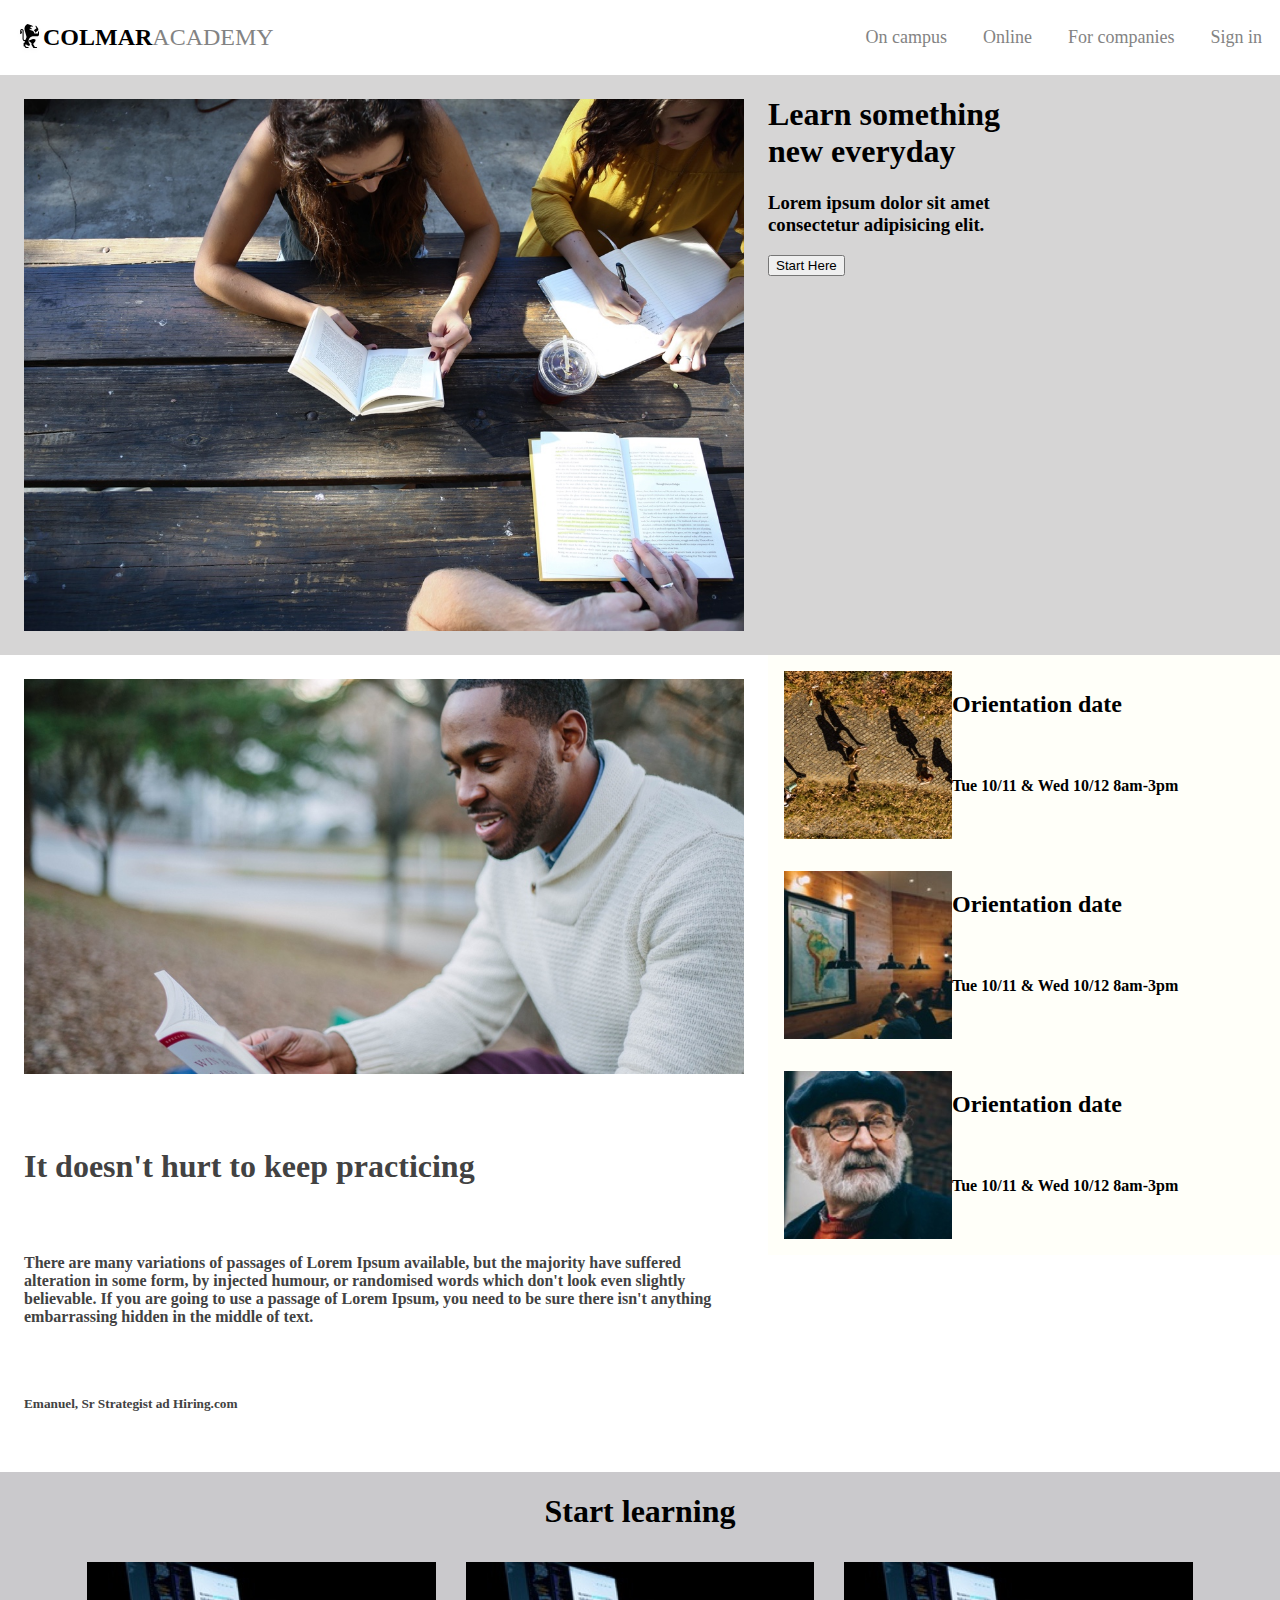
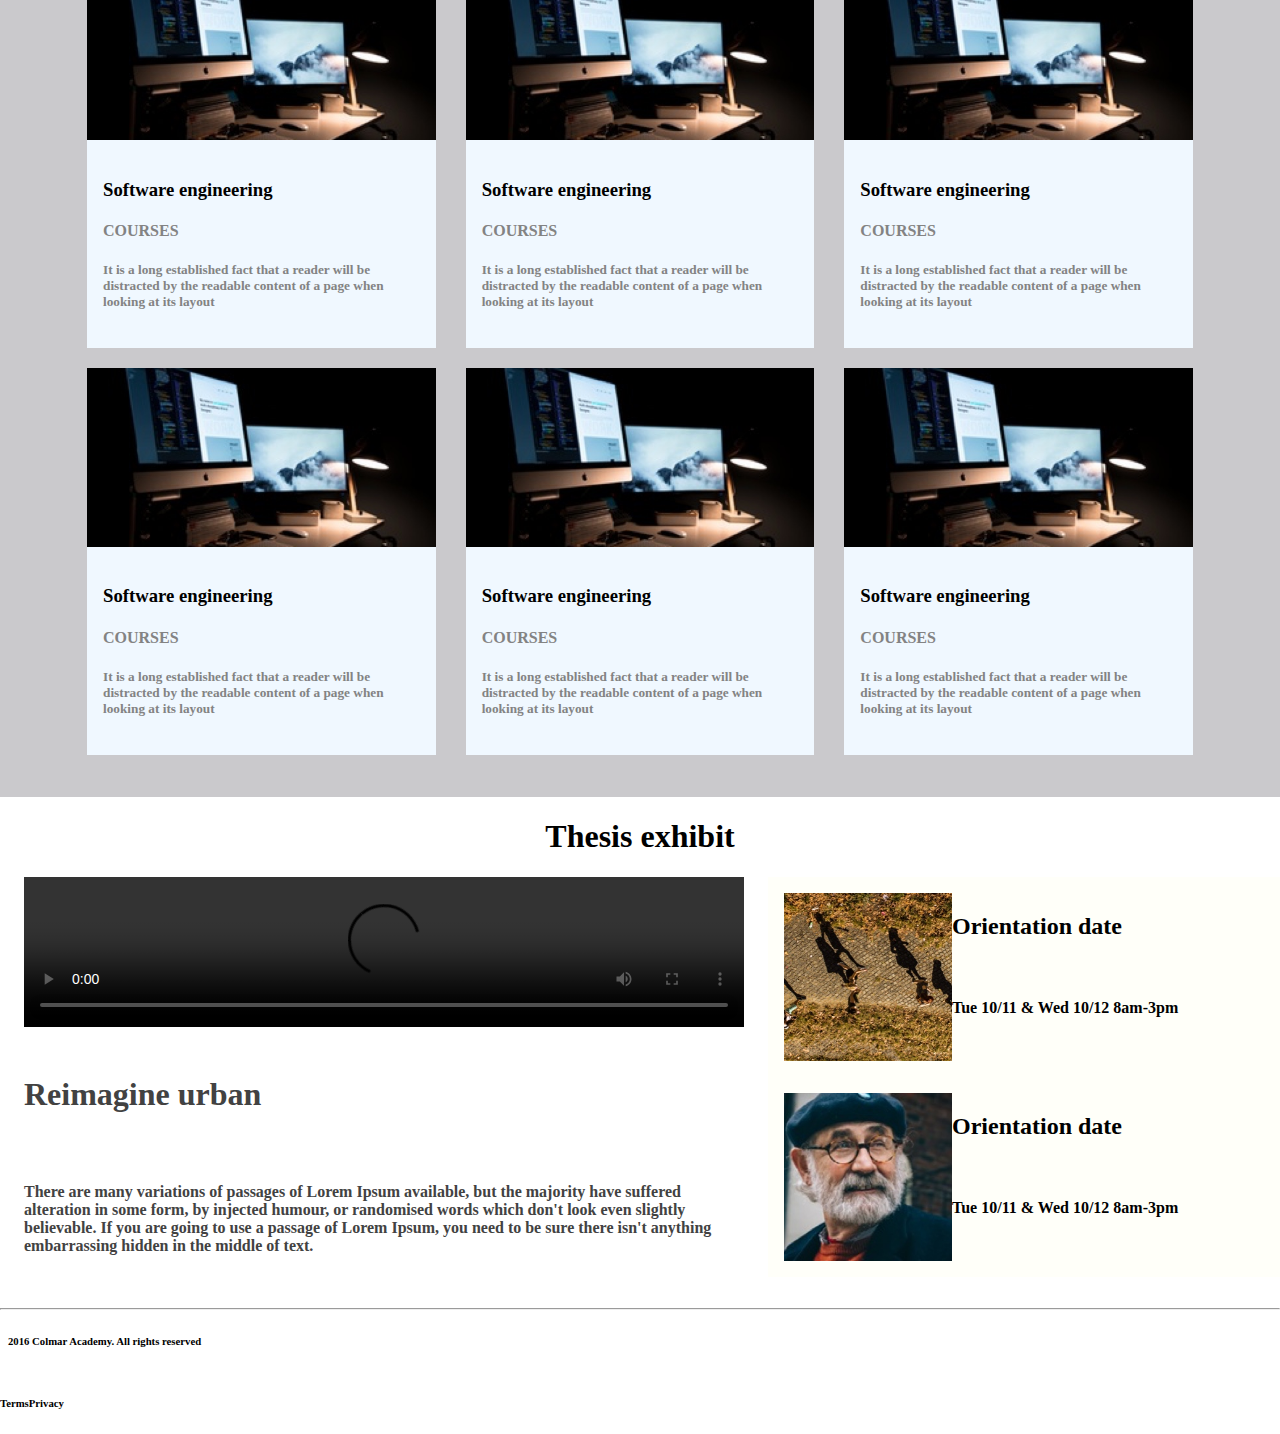
<file: colmar-academy/index.html>
<!DOCTYPE html>
<html>
    <head>
        <!-- css import -->
        <link rel="stylesheet" href="styles.css">
        
        <title>Colmar Academy</title>
    </head>

    <body>
        <!-- navbar -->
        <nav class="navbar">
            <div class="brand-title">
                <img src="./images/ic-logo.svg">
                <strong><p>COLMAR</p></strong>
                <p style="color: #838383;">ACADEMY</p>
            </div>

            <!-- hamburger -->
            <a href="#" class="toggle-button">
                <span class="bar"></span>
                <span class="bar"></span>
                <span class="bar"></span>
                <span class="bar"></span>
            </a>

            <!-- navbar-links -->
            <div class="navbar-links">
                <ul>
                    <li><a href="#">On campus</a></li>
                    <li><a href="#">Online</a></li>
                    <li><a href="#">For companies</a></li>
                    <li><a href="#">Sign in</a></li>
                </ul>
            </div>
        </nav>

        <!-- banner -->
        <div class="banner">
            <!-- img left -->
            <div class="img-banner">
                <img src="./images/banner.jpg" alt="banner" class="img-responsive">
            </div>

            <!-- text right + botton -->
            <div class="text-banner">
                <h1>Learn something<br>new everyday</h1>
                <h3>Lorem ipsum dolor sit amet <br>
                    consectetur adipisicing elit.</h3>

            <button>Start Here</button> 
            </div>
            
        </div>

        <!-- main content -->
        <div class="main-content">
            <div class="main-left">
                <img src="/colmar-academy/images/information-main.jpg" class="img-main">
            
            <h1>It doesn't hurt to keep practicing</h1>
            <h4>There are many variations of passages of Lorem Ipsum available, 
                but the majority have suffered alteration in some form, by injected 
                humour, or randomised words which don't look even slightly believable. 
                If you are going to use a passage of Lorem Ipsum, you need to be sure 
                there isn't anything embarrassing hidden in the middle of text. </h4>
            <h5>Emanuel, Sr Strategist ad Hiring.com</p>
            </div>

            <!-- card right -->
            

            <div class="big-box">
                <div class="box">
                    <img src="./images/information-orientation.jpg" class="img-box">
                
                    <div class="box-text">
                        <h2>Orientation date</h2><br>
                        <h4>Tue 10/11 & Wed 10/12 8am-3pm</h4>
                    </div>
                </div>
            
                <div class="box">
                    <img src="./images/information-campus.jpg" class="img-box">
                
                    <div class="box-text">
                        <h2>Orientation date</h2><br>
                        <h4>Tue 10/11 & Wed 10/12 8am-3pm</h4>
                    </div>
                </div>

                <div class="box">
                    <img src="./images/information-guest-lecture.jpg" class="img-box">
                
                    <div class="box-text">
                        <h2>Orientation date</h2><br>
                        <h4>Tue 10/11 & Wed 10/12 8am-3pm</h4>
                    </div>
                </div>
                
            </div>
            
        </div>


        <!-- start lerning -->
        <div class="learning">
            <div class=text-learning><h1>Start learning</h1></div>


            <!-- box1-6 -->
            <div class="box1">
            <div class="card">
                <img src="./images/course-software.jpg" class="img-card">

                <div class="text-card">
                    <h3>Software engineering</h3>
                    <h4>COURSES</h4>
                    <h5>It is a long established fact that a reader will be 
                        distracted by the readable content of a page when 
                        looking at its layout</h5>
                </div>
            </div>

            <div class="card">
                <img src="./images/course-software.jpg" class="img-card">

                <div class="text-card">
                    <h3>Software engineering</h3>
                    <h4>COURSES</h4>
                    <h5>It is a long established fact that a reader will be 
                        distracted by the readable content of a page when 
                        looking at its layout</h5>
                </div>
            </div>

            <div class="card">
                <img src="./images/course-software.jpg" class="img-card">

                <div class="text-card">
                    <h3>Software engineering</h3>
                    <h4>COURSES</h4>
                    <h5>It is a long established fact that a reader will be 
                        distracted by the readable content of a page when 
                        looking at its layout</h5>
                </div>
            </div>
            </div>


            <!-- box2 -->
            <div class="box1">
                <div class="card">
                    <img src="./images/course-software.jpg" class="img-card">
    
                    <div class="text-card">
                        <h3>Software engineering</h3>
                        <h4>COURSES</h4>
                        <h5>It is a long established fact that a reader will be 
                            distracted by the readable content of a page when 
                            looking at its layout</h5>
                    </div>
                </div>
    
                <div class="card">
                    <img src="./images/course-software.jpg" class="img-card">
    
                    <div class="text-card">
                        <h3>Software engineering</h3>
                        <h4>COURSES</h4>
                        <h5>It is a long established fact that a reader will be 
                            distracted by the readable content of a page when 
                            looking at its layout</h5>
                    </div>
                </div>
    
                <div class="card">
                    <img src="./images/course-software.jpg" class="img-card">
    
                    <div class="text-card">
                        <h3>Software engineering</h3>
                        <h4>COURSES</h4>
                        <h5>It is a long established fact that a reader will be 
                            distracted by the readable content of a page when 
                            looking at its layout</h5>
                    </div>
                </div>
                </div>
        </div>
             


        <!-- thesis exhibit -->
        <div class="thesis">
            <h1 class="text-thesis">Thesis exhibit</h1>
        </div>

        <div class="main-content">
            <div class="main-left">
                <video  class="video-thesis" controls>
                    <source src="./videos/thesis.mp4" type="video">
                </video>
                <h1>Reimagine urban</h1>
                <h4>There are many variations of passages of Lorem Ipsum available, 
                    but the majority have suffered alteration in some form, by injected 
                    humour, or randomised words which don't look even slightly believable. 
                    If you are going to use a passage of Lorem Ipsum, you need to be sure 
                    there isn't anything embarrassing hidden in the middle of text. </h4>
                

            </div>

            <!-- card right -->
            <div class="big-box">
                <div class="box">
                    <img src="./images/information-orientation.jpg" class="img-box">
                
                    <div class="box-text">
                        <h2>Orientation date</h2><br>
                        <h4>Tue 10/11 & Wed 10/12 8am-3pm</h4>
                    </div>
                </div>
            
                <div class="box">
                    <img src="./images/information-guest-lecture.jpg" class="img-box">
                
                    <div class="box-text">
                        <h2>Orientation date</h2><br>
                        <h4>Tue 10/11 & Wed 10/12 8am-3pm</h4>
                    </div>
                </div>

                
                
            </div>
            
        </div>
        
    <!-- footer -->
        <div class="footer">
            <hr>
            <div class="footer-left"><h6>2016 Colmar Academy. All rights reserved</h6></div>
            
            <ul>
                
                <li><h6>Terms</h6></li>
                <li><h6>Privacy</h6></li>
            </ul>

        </div>


</body>

    
</html>
</file>
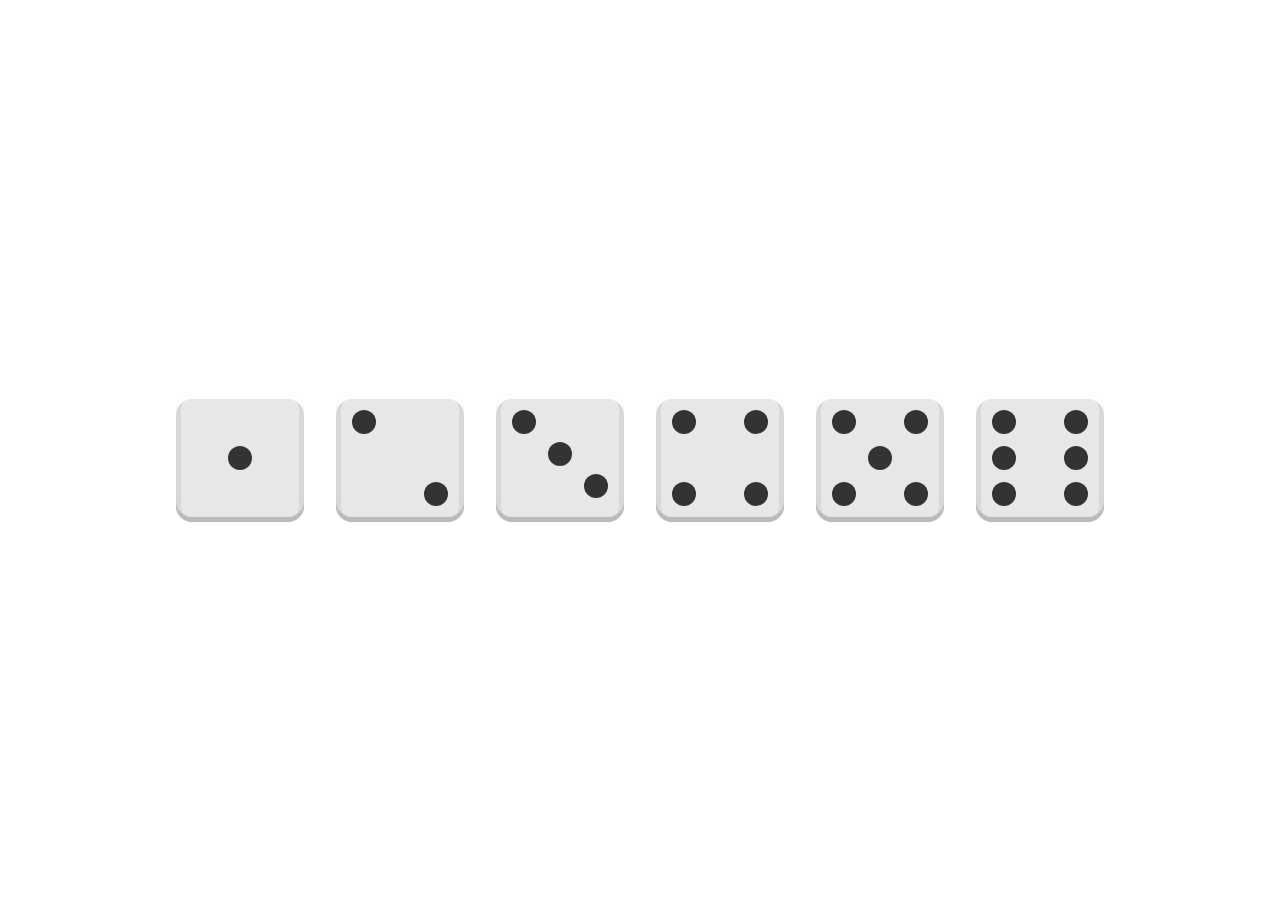
<file: getting-dicey-with-flexbox/index.html>
<html>
  <head>
    <title>Getting Dicey with Flexbox</title>
    <link rel="stylesheet" href="main.css" />
  </head>
  <body>
    <!-- First Face -->
    <div class="face first-face">
      <span class="pip"></span>
    </div>

    <!-- Second Face -->
    <div class="face second-face">
      <span class="pip"></span>
      <div class="pip-second-face"><span class="pip"></span></div>
    </div>

    <!-- Third Face -->
    <div class="face third-face">
      <span class="pip"></span>
      <div class="third-pip2"><span class="pip"></span></div>
      <div class="third-pip3"><span class="pip"></span></div>
    </div>

    <!-- Fourth Face -->
    <div class="face fourth-face">
      <div class="row">
        <span class="pip"></span>
        <span class="pip"></span>
      </div>
      <div class="row">
        <span class="pip"></span>
        <span class="pip"></span>
      </div>
    </div>

    <!-- Fifth Face -->
    <div class="face fifth-face">
      <div class="row">
        <span class="pip"></span>
        <span class="pip"></span>
      </div>
      <div class="fifth-pip">
        <span class="pip"></span>
      </div>
      <div class="row">
        <span class="pip"></span>
        <span class="pip"></span>
      </div>
      
    </div>

    <!-- Sixth Face -->
    <div class="face sixth-face">
      <div class="row">
        <span class="pip"></span>
        <span class="pip"></span>
        
      </div>
      <div class="row">
        <span class="pip"></span>
        <span class="pip"></span>
        
      </div>
      <div class="row">
        <span class="pip"></span>
        <span class="pip"></span>
        
      </div>
    </div>
  </body>
</html>
</file>
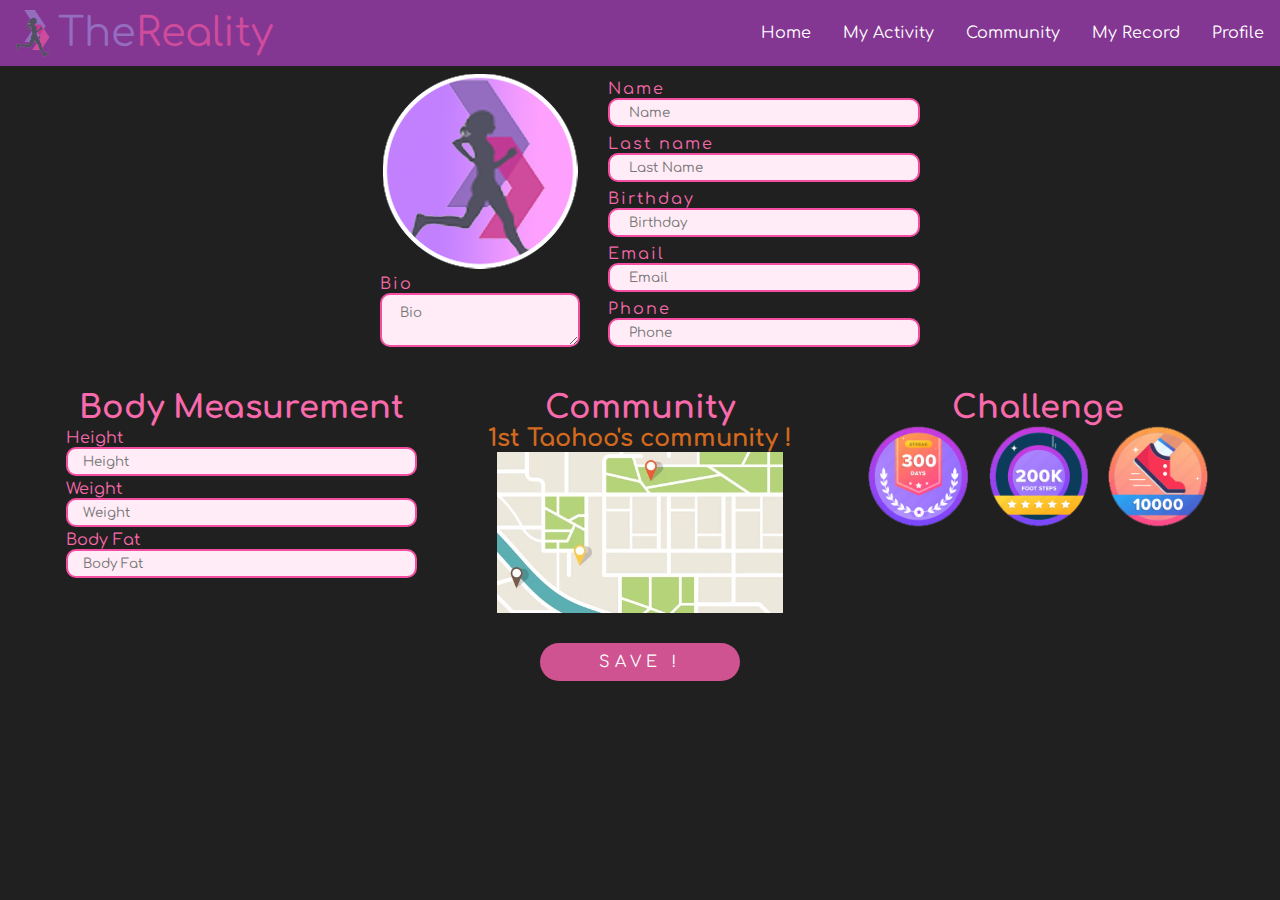
<file: final-project/profile.html>
<!DOCTYPE html>
<html>
    <head>
        <!-- css -->
        <link rel="stylesheet" href="styles.css">
        <link rel="preconnect" href="https://fonts.googleapis.com">
        <link rel="preconnect" href="https://fonts.gstatic.com" crossorigin>
        <link href="https://fonts.googleapis.com/css2?family=Comfortaa:wght@546&display=swap" rel="stylesheet">
        

        <!-- title -->
        <title>My Reality</title>
    </head>

    <body>
        <!-- top -->
        <nav class="navbar">
            <!-- create bamburgar-button =======================================================================-->
            <div class="nav-icon"><img src="img/My-Reality2.png"width="50">
                <a style="color: #946dc0;">The</a><a style="color: #cf4b9c;">Reality</a>
            </div>
                <a href="#" class="toggle-button">
                    <span class="bar"></span>
                    <span class="bar"></span>
                    <span class="bar"></span>
                    <span class="bar"></span>
                    <span class="bar"></span>
                </a>
            

            <div class="nav-menu">
                <ul>
                    <li><a href="https://jeztarz.github.io/final-project/index.html">Home</a></li>
                    <li><a href="https://jeztarz.github.io/final-project/index.html">My Activity</a></li>
                    <li><a href="https://jeztarz.github.io/final-project/commu.html">Community</a></li>
                    <li><a href="https://jeztarz.github.io/final-project/record.html">My Record</a></li>
                    <li><a href="https://jeztarz.github.io/final-project/profile.html">Profile</a></li>
                
                    
                </ul>
            </div>
        </nav>


        <!-- ==================================== -->

        <!-- section1 -->
        <section class="top-head">
            <div class="top-body">
                <img src="img/PROFILE.png" alt="profile" class="display-profile">
                <div class="info-head">
                    <div>Bio </div>
                    <textarea placeholder="  Bio"></textarea>
                </div>
            </div>

            <div class="info-right">
                <div class="info-head">
                <div>Name</div>
                <input type="text" placeholder=" Name">
                </div>
                <div class="info-head">
                    <div>Last name</div>
                    <input type="text" placeholder=" Last Name">
                </div>
                <div class="info-head">
                    <div>Birthday</div>
                    <input type="text" placeholder=" Birthday">
                </div>
                <div class="info-head">
                    <div>Email</div>
                    <input type="text" placeholder=" Email">
                </div>
                <div class="info-head">
                    <div>Phone</div>
                    <input type="text" placeholder=" Phone">
                </div>
            </div>
        </section>

        <!-- main -->
        <section class="main-con">

            <!-- box1 -->
            <div class="main-body">
                <h1>Body Measurement</h1>
                <div class="info-head">
                    <p>Height</p>
                    <input type="text" placeholder="Height">
                </div>

                <div class="info-head">
                    <p>Weight</p>
                    <input type="text" placeholder="Weight">
                </div>

                <div class="info-head">
                    <p>Body Fat</p>
                    <input type="text" placeholder="Body Fat">
                </div>
            </div>

            <!-- box2 -->
            <div class="main-commu">
                <h1>Community</h1>
                <h2>1st Taohoo's community !</h2>
                <img src="img/maps.png" alt="profile" class="maps">
                
                
            </div>

            <!-- box3 -->
            <div class="main-bott">
                <h1>Challenge</h1>
                <div class="imgs">
                    <img src="img/badge-300days.png" alt="profile" class="maps2">
                    <img src="img/badge-footstep200k.png" alt="profile" class="maps2">
                    <img src="img/badge-run10k.png" alt="profile" class="maps2">
                </div>
                
                
            </div>
            
        </section>

        <div class="btn-po">
            <div class="btn">SAVE !</div>
        </div>
    </body>
</html>
</file>
<file: colmar-academy/styles.css>
* {
    box-sizing: border-box;
}

body {
    margin: 0;
    padding: 0;
}

.navbar {
    display: flex;
    justify-content: space-between;
    align-items: center;
    color: rgb(0, 0, 0);
    background-color: rgb(255, 255, 255);
}

.brand-title {
    display: flex;
    justify-content: flex-start;
    align-items: center;
    margin-left: 16px;
    font-size: 24px;
}

.navbar-links ul {
    font-size: 16px;
    margin: 0;
    padding: 0;
    display: flex;
}

.navbar-links li {
    list-style: none;
}

.navbar-links li a {
    text-decoration: none;
    color: #838383;
    padding: 18px;
    display: block;
    font-size: 18px;
}

.navbar-links li:hover {
    background-color: #dadada;
}


/* hamburger */
.toggle-button {
    position: absolute;
    top: 28px;
    right: 16px;
    display: none;
    flex-direction: column;
    justify-content: space-between;
    width: 30px;
    height: 20px;
}

.toggle-button .bar {
    height: 4px;
    width: 100%;
    background-color: #b9b8b8;
    border-radius: 10px;
}

/* media */
@media (max-width: 900px) {
    .toggle-button {
        display: flex;
    }
    
    .navbar-links {
        display: none;
    }

    .navbar {
        flex-direction: column;
        align-items: flex-start;
    }

    .navbar-links ul {
        flex-direction: column;
        width: 100%;
    }

    .navbar-links li {
        text-align: center;
    }

    .navbar-links li a {
        padding: 8px 16px;
    }
}

/* banner */
.banner {
    background-color: rgb(214, 213, 213);
    display: flex;
    width: 100%;
    height: auto;
    
}

.img-banner {
    display: flex;
    padding: 24px;
    width: 60%;
}


.img-responsive {
    width: 100%;
    height: auto;
}
/* 
.text-banner {

} */


/* main content */
.main-content {
    background-color: rgb(255, 255, 255);
    display: flex;
    width: 100%;
    justify-content: center;
}

.main-left {
    /* margin: 0;
    display: flex; */
    align-items: center;
    width: 60%;
    height: auto;

}


.img-main {
    width: 100%;
    height: auto;
    padding: 24px;
}

.main-left h1 {
    color: rgb(66, 66, 66);
    padding: 24px;
}

.main-left h4 {
    color: rgb(66, 66, 66);
    padding: 24px;
}

.main-left h5 {
    color: rgb(66, 66, 66);
    padding: 24px;
}


/* card */
.big-box {
    display: flex;
    flex-direction: column;
    width: 40%;
}

.box {
    display: flex;
    background-color: rgb(255, 255, 249);
    padding: 16px 16px;
}

.img-box {
    width: 35%;
    height: auto;
}

.box-text {
    width: 65%;
}

/* start learning */
.learning {
    background-color: #cac9cc;
    display: flex;
    flex-direction: column;
    padding: 0 72px 32px 72px;
}

.text-learning {
    align-self: center;
}

/* card */
.card {
    background-color: aliceblue;
    width: calc(100%/ 3);
    margin: 10px 15px ;

}

.img-card {
    width: 100%;
}

.text-card {
    padding: 16px;
}

.text-card h4 {
    color: #838383;
}

.text-card h5 {
    color: #838383;
}

.box1 {
    display: flex;
    width: 100%;
}

.text-thesis {
    text-align: center;
}

.main-content video {
    padding: 0 24px;
}

/* Thesis */
.video-thesis {
    width: 100%;
    height: auto;

}












.footer-left {
    margin: 8px;
}

.footer ul{
    margin: 0;
    padding: 0;
    display: flex;
}

.footer li{
    list-style: none;
}
</file>
<file: getting-dicey-with-flexbox/main.css>
/* OTHER STYLES */

html,
body {
  height: 100%;
}

body {
  display: flex;
  align-items: center;
  justify-content: center;
  vertical-align: center;
  flex-wrap: wrap;
}

.face {
  margin: 16px;
  padding: 12px;
  background-color: #e7e7e7;
  width: 104px;
  height: 104px;
  box-shadow: inset 0 5px white, inset 0 -5px #bbb, inset 5px 0 #d7d7d7,
    inset -5px 0 #d7d7d7;
  border-radius: 16px;
}

.pip {
  flex: 0 0 auto;
  display: block;
  width: 24px;
  height: 24px;
  border-radius: 50%;
  margin: 4px;
  background-color: #333;
}

/* ------------------------------------------------------
  # Start writing your code here
------------------------------------------------------ */
.first-face {
  display: flex;
  justify-content: center;
  align-items: center;
}

/*---- second face ----*/
.second-face {
  display: flex;
  justify-content: space-between;
  flex-direction: column;
}

.pip-second-face {
  display: flex;
  justify-content: flex-end;
}

/*---- third face ----*/
.third-pip2 {
  display: flex;
  justify-content: center;
}

.third-pip3 {
  display: flex;
  justify-content: flex-end;
}

/*---- fourth face ----*/
.fourth-face {
  display: flex;
  justify-content: space-between;
  flex-direction: column;
}

.row { 
  display: flex;
  justify-content: space-between;
}

/*---- fifth face ----*/
.fifth-face {
  display: flex;
  justify-content: space-between;
  flex-direction: column;
}

.fifth-pip {
  display: flex;
  justify-content: center;
}


/*---- sixth face ----*/
.sixth-face {
  display: flex;
  justify-content: space-between;
  flex-direction: column;
}
</file>
<file: final-project/styles.css>
/* * {
  border: 1px solid rgb(255, 255, 255);
} */

* {
    margin: 0;
    padding: 0;
    user-select: none;
    box-sizing: border-box;
}

body {
    margin: 0;
    padding: 0;
    font-family: 'Comfortaa', cursive;
    outline: none;
    background-color: rgb(32, 32, 32);
}

/* navbar */
.navbar {
    display: flex;
    justify-content: space-between;
    align-items: center;
    color: rgb(255, 255, 255);
    background-color: rgba(190, 69, 214, 0.63);
}

.nav-icon {
    margin: 8px;
    display: flex;
    align-items: center;
}

.nav-icon a {
    text-align: center;
    font-size: 40px;
}


.nav-menu ul {
    margin: 0;
    padding: 0;
    display: flex;
}

.nav-menu li {
    list-style: none;
}

.nav-menu li a {
    text-decoration: none;
    padding: 1rem;
    display: block;
    color: rgb(255, 255, 255);
}

.nav-menu li:hover {
    background-color: rgb(243, 117, 226);
}

.toggle-button {
    position: absolute;
    top: 20px;
    right: 5px;
    display: none;
    flex-direction: column;
    justify-content: space-between;
    width: 30px;
    height: 21px;
}

.toggle-button .bar {
    height: 3px;
    width: 100%;
    background-color: rgb(255, 255, 255);
    border-radius: 12px;
}

@media (max-width: 900px) {
    .toggle-button {
        display: flex;
    }

    .nav-menu {
        display: none;
        width: 100%
    }

    .navbar {
        flex-direction: column;
        align-items: flex-start;
    }

    .nav-menu ul {
        flex-direction: column;
        width: 100%;
    }

    .nav-menu li {
        text-align: center;
    }

    .nav-menu li a { 
        padding: 8px 16px;
    }

    .nav-menu.active {
        display: flex;
    }

    .nav-icon a {
        display: none;
    }

}


/* timer */
#timer {
    font-size: 80px;
    display: flex;
    justify-content: center;
    margin-top: 20px;
    margin-bottom: 0;
    color: aliceblue;
}



/* duration */
#duration {
    font-size: 20px;
    display: flex;
    justify-content: center;
    margin-top: 0;
    color: aliceblue;
}

.name-ac {
    font-size: 40px;
    text-align: center;
    color: rgb(255, 138, 235);
    margin-top: 20px;
    margin-bottom: 0;
}

/* select */
#select {
    display: flex;
    justify-content: center;
    align-items: center;
    color: rgb(96, 96, 119);
}

.ac-select {
    display: flex;
    flex-direction: row;
    align-items: center;
    padding: 10px;
}

.sl-left {
    margin: 30px;
}
.sl-mid {
    margin: 30px;
}
.sl-right {
    margin: 30px;
}


/* form */
.wrapper {
    position: absolute;
    width: 100%;
    margin: 0;
}

.add-form {
    border-radius: 5px;
    display: flex;
    justify-content: center;
    align-items: center;
}

.input-fields {
    display: flex;
    flex-direction: column;
    padding: 1px;
    width: auto 350px;
}

.input {
    margin: 2px;
    border: 1px solid rgb(191, 80, 255);
    padding: 5px;
    border-radius: 30px;
    color: antiquewhite;
}

.date {
    color: rgb(150, 150, 150);
    border: 1px solid rgb(191, 80, 255);
    border-radius: 50px;
    padding: 5px;
    margin: 1px;
}

.input-fields a {
    color: aliceblue;
}




.btn:hover {
    background-color: rgb(255, 194, 194);
}

.btn {
    background: #cf5291;
    border: none;
    border-radius: 60px;
    color: white;
    width: 200px;
    padding: 10px 0px;
    text-align: center;
    text-transform: uppercase;
    font-size: 16px;
    letter-spacing: 5px;
    cursor: pointer;
}

.btn-po {
    display: flex;
    justify-content: center;
    position: relative;
    margin: 5px;
}

/* =============================================== */

::-webkit-input-placeholder{
    font-family: 'Comfortaa', cursive;
    text-transform: capitalize;
}
/* =========================================== */
.top-head {
    display: flex;
    justify-content: center;
    align-items: center;
    width: 100%;
}

.display-profile {
    display: block;
    margin-left: auto;
    margin-right: auto;

}

.main-con {
    display: flex;
    justify-content: center;
    width: 100%;
    margin: 30px 0;
}


.top-body {
    width: auto;
    color: #f86aac;
    letter-spacing: 2px;
    margin: 5px 20px;
}


.top-body textarea {
    width: 100%;
    padding: 10px;
    border: 2px solid #f54da1;
    border-radius: 10px;
    background: #ffecf6;
    color: rgb(139, 1, 167);
}

.info-right {
    display: flex;
    flex-direction: column;
    color: rgb(248, 106, 172);
    letter-spacing: 2px;
    width: 25%;
}

.info-head {
    margin: 4px;
}

.info-head input {
    width: 100%;
    padding: 5px 15px;
    border: 2px solid #f54da1;
    border-radius: 10px;
    background: #ffecf6;
    color: rgb(139, 1, 167);
}


/* +++++++++++++++++++++++++++ */
/* main body */

.main-con {
    color: #f86aac;
    display: flex;
}

.main-con h1 {
    text-align: center;
}

.main-body,
.main-commu,
.main-bott {
    margin: 0 20px;
    width: 28%;
}

.main-commu h2 {
    text-align: center;
    color: chocolate;
}

.maps {
    width: 80%;
    display: block;
    margin-left: auto;
    margin-right: auto;
}

.main-bott .imgs {
    display: flex;
}
.maps2 {
    width: 30%;
    display: block;
    margin-left: auto;
    margin-right: auto;
}


/* ++++++++++++++++++++++++++++++++++++++++++++++ */
.table1{
    display: flex;
    justify-content: center;
  }

  .container{
    width: 100%;
    color: rgb(255, 255, 255);
    margin-left: auto;
    margin-right: auto;
    margin: 12px auto;
  }
  .text-center {
    text-align: center;
  }
  .d-flex{
    display: flex;
  }
  .justify-content-end{
    justify-content: flex-end;
  }
   table, th, td {
    border: 1px solid white;
    border-collapse: collapse;
    padding: 10px;
    text-align: center;
  }
</file>
